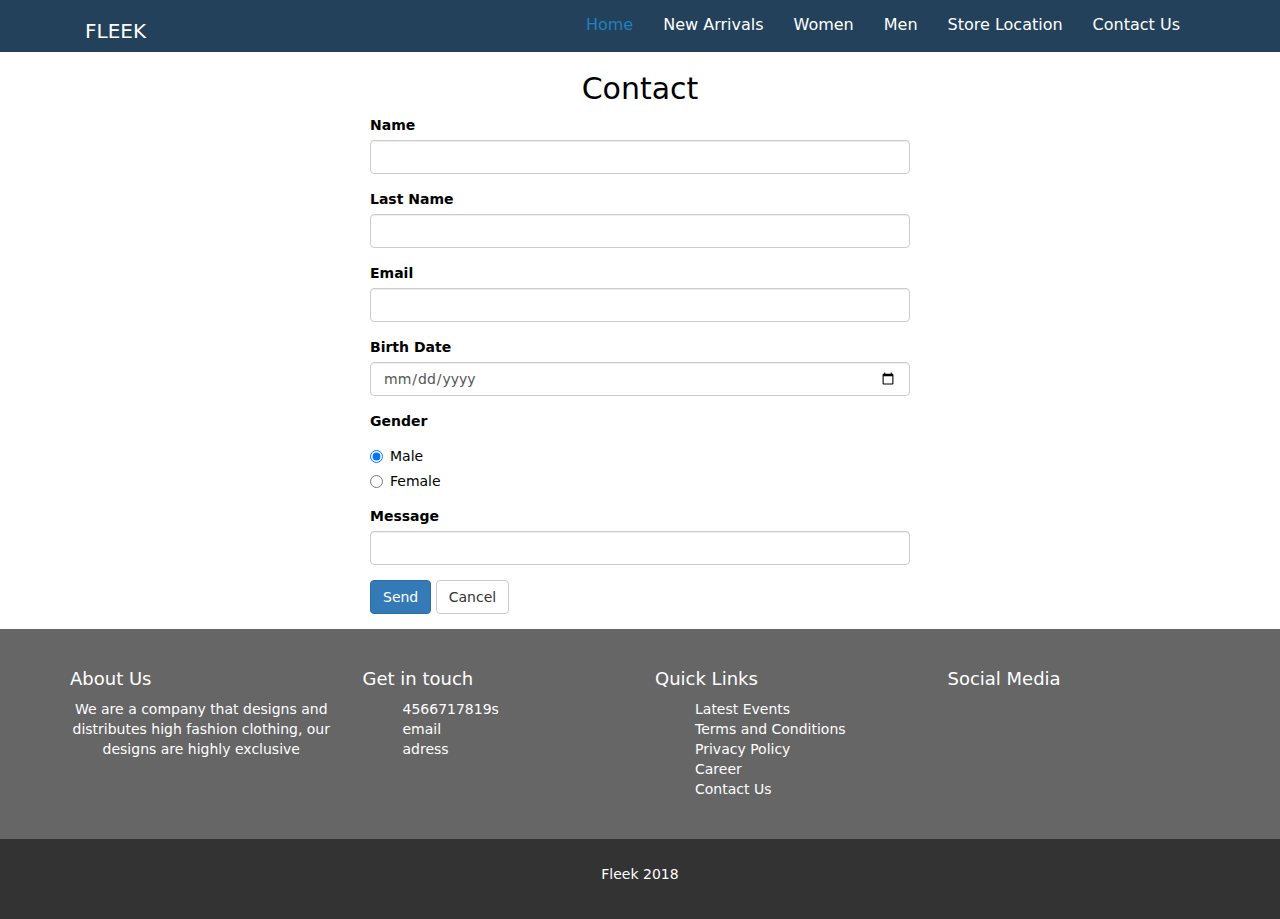
<file: formularios.html>
<!doctype html>
<html>
<head>
<meta charset="UTF-8">
<title>Formulario web</title>
<meta name="viewport" content="width=device-width, initial-scale=1.0">
<link href="css/bootstrap.min.css" rel="stylesheet">
<link href="css/bootstrap-custom.css" rel="stylesheet">
<link href="css/style.css" rel="stylesheet">
</head>
<body>
<header>
<div class="container">
	<nav class="navbar navbar-default">

              <div class="container-fluid">

                <!-- Brand and toggle get grouped for better mobile display -->

                <div class="navbar-header">

                  <button type="button" class="navbar-toggle collapsed" data-toggle="collapse" data-target="#nav" aria-expanded="false">

                    <span class="sr-only">Toggle navigation</span>

                    <span class="icon-bar"></span>

                    <span class="icon-bar"></span>

                    <span class="icon-bar"></span>

                  </button>

                  <h1 class="text-left colorblan">FLEEK</h1>

                </div>

            

                <!-- Collect the nav links, forms, and other content for toggling -->

                <div class="collapse navbar-collapse" id="nav">

                  <ul class="nav navbar-nav navbar-right">

                     <li class="active"><a href="index.html">Home</a></li>

                        <li><a href="new-arrivals.html">New Arrivals</a></li>

                        <li> <a href="women-clothes.html">Women</a></li>

                        <li><a href="men-clothes.html">Men</a></li>
					  
                      	  <li><a href="gMaps.html">Store Location</a></li>

                       <li><a href="formularios.html">Contact Us</a></li>

                  </ul>

                </div><!-- /.navbar-collapse -->

              </div><!-- /.container-fluid -->

            </nav>
	
</div>
</header>



<body>
<header>
	</header>
	<section id="formularios">
	<div class="container">
		<h2 class="text-center"> Contact </h2>
		<form method="get" name="form1" action="" class="col-md-6 col-md-offset-3">
		<div class="form-group">
			<label>Name</label>
		<input name="name" id="name" class="form-control" type="text"> 
			</div>
		
			
			<div class="form-group">
				<label>Last Name</label>
				<input name="last name" id="last name" class="form-control" type="text" required maxlength="40">
			</div>
			<div class="form-group">
				<label>Email</label>
				<input name="email" id="correo" class="form-control" type="email">
			</div>
			<div class="form-group">
				<label> Birth Date</label>
				<input name="birth date" id="birth date" class="form-control" type="date">
			</div>
			<div class="form-group">
				<label>Gender</label>
				<div class="radio">
				<label>
				<input  type="radio" name="gender" 
				id="male" value="M" checked>
				Male
					</label>
			</div>
			<div class="radio">
				<label>
				<input type="radio" name="gender" 
				id="female" value="F">
				Female
					</label>
			</div>
			</div>
			<div class="form-group">
				<label>Message</label>
				<input name="Message" id="Message" class="form-control" type="text">
				
			</div>
		
			
			<div class="form-group">
				<button type="submit" class="btn btn-primary">Send</button>
				<button type="reset" class="btn btn-default">Cancel </button>
			</div>
			
			
			
			
			
		</form>
		</div>
	</section>
<footer>

	<section id="sec-footer">
		<div class="container">
			
			<div class="row">
				
				<article class="col-md-3 col-sm-6 col-xs-12">
					<h4>About Us </h4>
					<p> We are a company that designs and distributes high fashion clothing, our designs are highly exclusive</p>
					
				</article>
				
				<article class="col-md-3 col-sm-6 col-xs-12">
					<h4>Get in touch </h4>
					<ul>
						<li>4566717819s</li>
						<li>email </li>
						<li>adress</li>
					</ul>
                    </article>
                    
                    <article class="col-md-3 col-sm-6 col-xs-12">
					<h4>Quick Links</h4>
					<ul>
						<li><a href="#">Latest Events</a></li>
						<li><a href="#">Terms and Conditions</a></li>
						<li><a href="#">Privacy Policy</a></li>
						<li><a href="#">Career</a></li>
						<li><a href="formularios.html">Contact Us</a></li>
					</ul>
				
				</article>
				
				<article class="col-md-3 col-sm-6 col-xs-12">
					<h4>Social Media</h4>
				</article>
	
				
			</div>
			
		</div>
	</section>
	
	<section id="sec-copy">
		<div class="container">
			<p>Fleek 2018 </p>
		</div>
	</section>

</footer>




	<script src="js/bootstrap.js"></script>
</body>
</html>
</file>
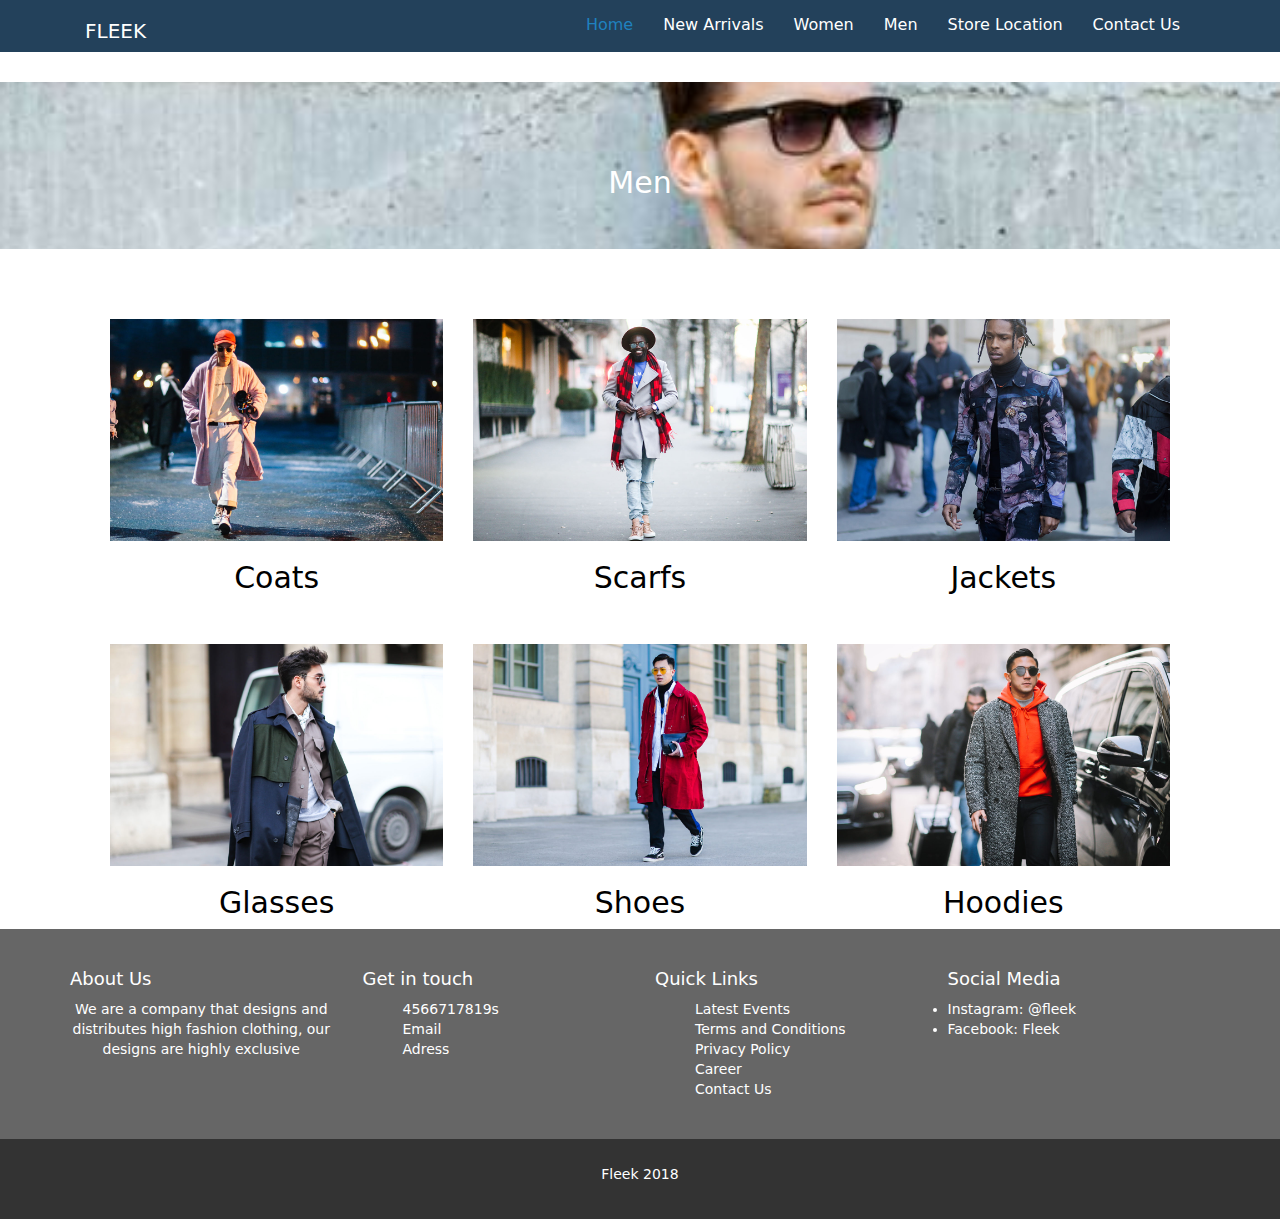
<file: men-clothes.html>
<!doctype html>
<html>
<head>
<meta charset="utf-8">
<title>men-clothes</title>
<meta name="viewport" content="width=device-width, initial-scale=1.0">
<link href="css/bootstrap.min.css" rel="stylesheet">
<link href="css/bootstrap-custom.css" rel="stylesheet">
<link href="https://use.fontawesome.com/releases/v5.0.8/css/all.css" rel="stylesheet">
<link href="css/style.css" rel="stylesheet">
<meta name="Description" content=" Sitio de moda y ropa">
<meta name="Keywords" content="moda,ropa, fashion, nuevo">
</head>

<body>
	
	<header>
<div class="container">
	<nav class="navbar navbar-default">

              <div class="container-fluid">

                <!-- Brand and toggle get grouped for better mobile display -->

                <div class="navbar-header">

                  <button type="button" class="navbar-toggle collapsed" data-toggle="collapse" data-target="#nav" aria-expanded="false">

                    <span class="sr-only">Toggle navigation</span>

                    <span class="icon-bar"></span>

                    <span class="icon-bar"></span>

                    <span class="icon-bar"></span>

                  </button>

                  <h1 class="text-left colorblan">FLEEK</h1>

                </div>

            

                <!-- Collect the nav links, forms, and other content for toggling -->

                <div class="collapse navbar-collapse" id="nav">

                  <ul class="nav navbar-nav navbar-right">

                     <li class="active"><a href="index.html">Home</a></li>

                        <li><a href="new-arrivals.html">New Arrivals</a></li>

                        <li> <a href="women-clothes.html">Women</a></li>

                        <li><a href="men-clothes.html">Men</a></li>
					  
                      	  <li><a href="gMaps.html">Store Location</a></li>

                       <li><a href="formularios.html">Contact Us</a></li>
                  </ul>

                </div><!-- /.navbar-collapse -->

              </div><!-- /.container-fluid -->

            </nav>
	</div>
	</header>
	
	   <section id="sec-menfashion">
<div class="container">
<div class="row">
<h2 class="text-center">Men </h2>
	
    
            </div>
		</div>
        </section>
	
	<section id="sec-ropamen1">
<div class="container">
<div class="row">
<div class="cuadros">
	<article class="col-md-4 col-sm-4 col-xs-12">
			
            <img src="img/men1.jpg" width="100%" class="center-block" alt="">  
               <h2>Coats</h2>
    </article>
                     
    <article class="col-md-4 col-sm-4 col-xs-12">
             <img src="img/men2.jpg" width="100%" class="center-block" alt=""> 
                <h2>Scarfs</h2>
    </article>
                     
    <article class="col-md-4 col-sm-4 col-xs-12">
              <img src="img/men3.jpg" width="100%" class="center-block" alt=""> 
				<h2>Jackets</h2>
    </article>
			</div>
            </div>
		</div>
        </section>
	
	<section id="sec-ropamen2">
<div class="container">
<div class="row">
<div class="cuadros">
	<article class="col-md-4 col-sm-4 col-xs-12">
			<img src="img/men4.jpg" width="100%" class="center-block" alt="">  
				<h2>Glasses</h2>
    </article>
                     
   	<article class="col-md-4 col-sm-4 col-xs-12">
             <img src="img/men5.jpg" width="100%" class="center-block" alt=""> 
                <h2>Shoes</h2>
    </article>
                     
    <article class="col-md-4 col-sm-4 col-xs-12">
              <img src="img/men6.jpg" width="100%" class="center-block" alt=""> 
                 <h2>Hoodies</h2>
    </article>
			</div>
            </div>
		</div>
        </section>
	
	       <footer>

	<section id="sec-footer">
		<div class="container">
			
			<div class="row">
				
				<article class="col-md-3 col-sm-6 col-xs-12">
					<h4>About Us </h4>
					<p> We are a company that designs and distributes high fashion clothing, our designs are highly exclusive</p>
				
				</article>
				
				<article class="col-md-3 col-sm-6 col-xs-12">
					<h4>Get in touch </h4>
					<ul>
						<li>4566717819s</li>
						<li>Email </li>
						<li>Adress</li>
					</ul>
                    </article>
                    
                    <article class="col-md-3 col-sm-6 col-xs-12">
					<h4>Quick Links</h4>
					<ul>
						<li><a href="#">Latest Events</a></li>
						<li><a href="#">Terms and Conditions</a></li>
						<li><a href="#">Privacy Policy</a></li>
						<li><a href="#">Career</a></li>
						<li><a href="formularios.html">Contact Us</a></li>
					</ul>
				
				</article>
				
				<article class="col-md-3 col-sm-6 col-xs-12">
					<h4>Social Media</h4>
					<li>Instagram: @fleek</li>
					<li>Facebook: Fleek</li>
				</article>
	
				
			</div>
			
		</div>
	</section>
	
	<section id="sec-copy">
		<div class="container">
			<p>Fleek 2018 </p>
		</div>
	</section>

</footer>




	<script src="js/jquery.min.js"></script>

	<script src="js/bootstrap.js"></script>

	
	
</body>
</html>
</file>
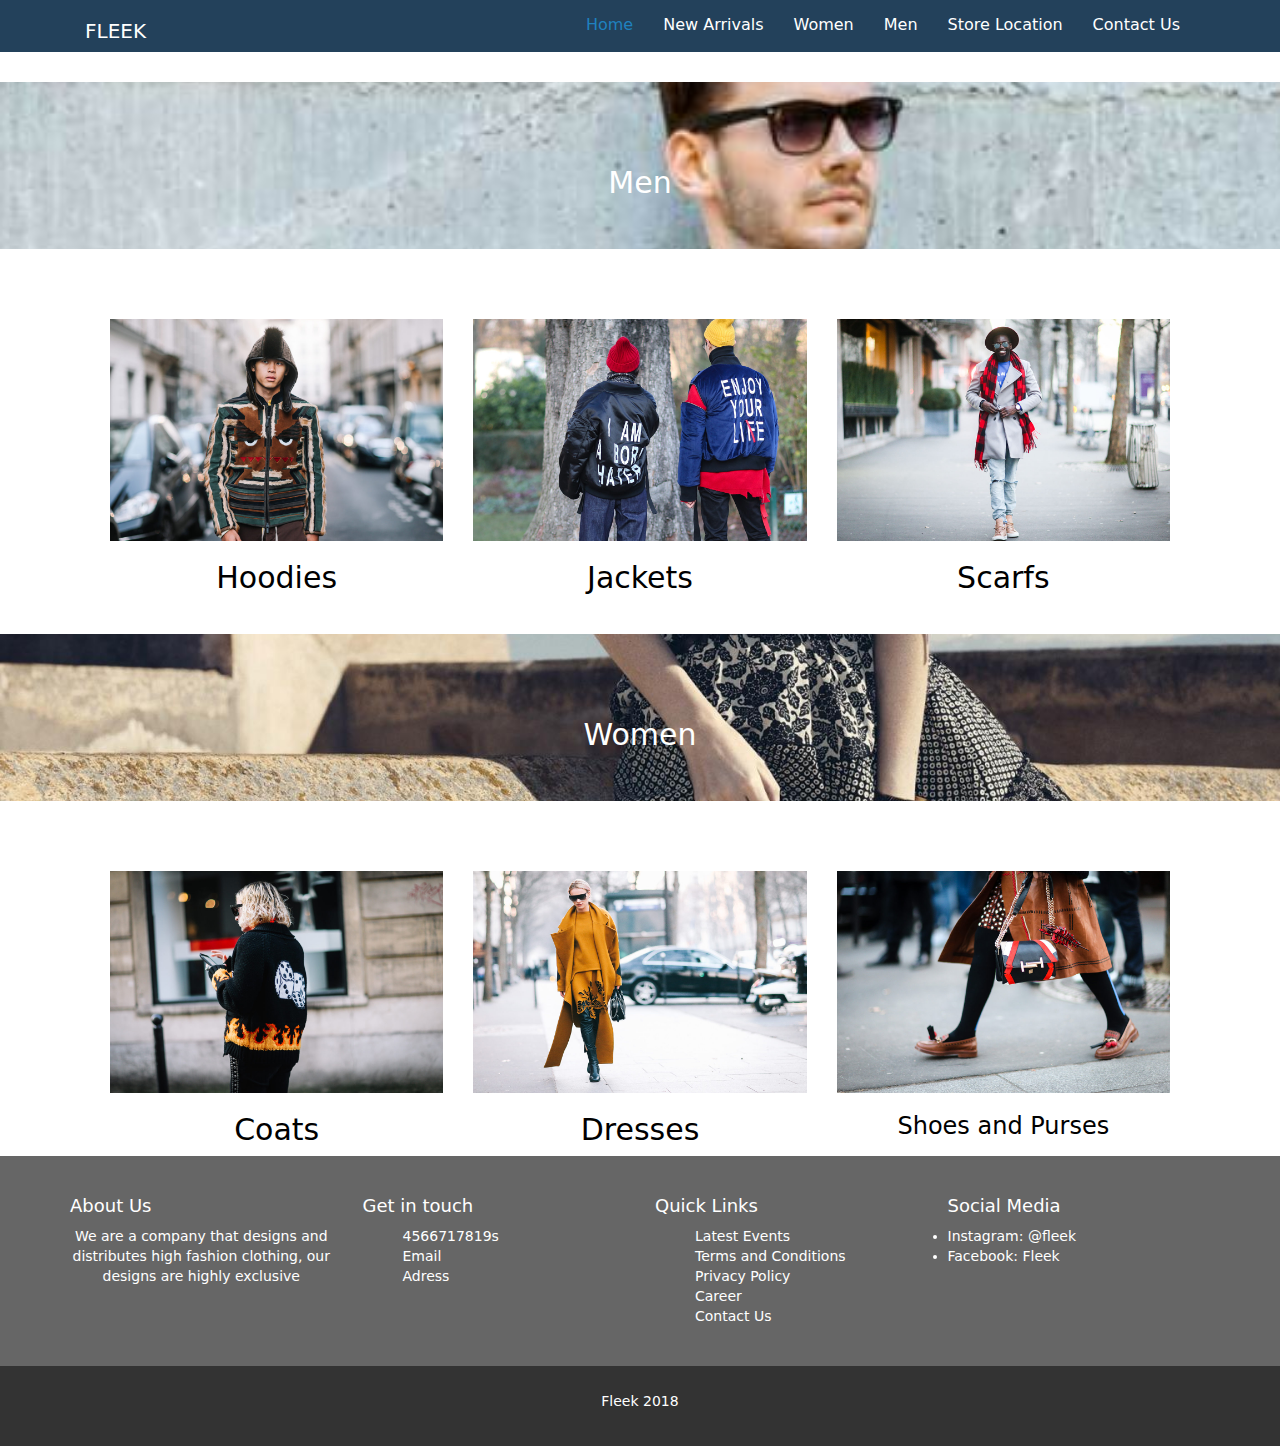
<file: new-arrivals.html>
<!doctype html>
<html>
<head>
<meta charset="UTF-8">
<title>Fleek tu estilo</title>
<meta name="viewport" content="width=device-width, initial-scale=1.0">
<link href="css/bootstrap.min.css" rel="stylesheet">
<link href="css/bootstrap-custom.css" rel="stylesheet">
<link href="css/style.css" rel="stylesheet">
<meta name="Description" content=" Sitio de moda y ropa">
<meta name="Keywords" content="moda,ropa, fashion, nuevo">
</head>

<body>
<header>
<div class="container">
	<nav class="navbar navbar-default">

              <div class="container-fluid">

                <!-- Brand and toggle get grouped for better mobile display -->

                <div class="navbar-header">

                  <button type="button" class="navbar-toggle collapsed" data-toggle="collapse" data-target="#nav" aria-expanded="false">

                    <span class="sr-only">Toggle navigation</span>

                    <span class="icon-bar"></span>

                    <span class="icon-bar"></span>

                    <span class="icon-bar"></span>

                  </button>

                  <h1 class="text-left colorblan">FLEEK</h1>

                </div>

            

                <!-- Collect the nav links, forms, and other content for toggling -->

                <div class="collapse navbar-collapse" id="nav">

                  <ul class="nav navbar-nav navbar-right">

                     <li class="active"><a href="index.html">Home</a></li>

                        <li><a href="new-arrivals.html">New Arrivals</a></li>

                        <li> <a href="women-clothes.html">Women</a></li>

                        <li><a href="men-clothes.html">Men</a></li>
					  
                      	  <li><a href="gMaps.html">Store Location</a></li>

                       <li><a href="formularios.html">Contact Us</a></li>

                  </ul>

                </div><!-- /.navbar-collapse -->

              </div><!-- /.container-fluid -->

            </nav>
            </div>
            </header>
            
            <section id="sec-nueve">
<div class="container">
<div class="row">
<h2 class="text-center">Men </h2>
	
    
            </div>
		</div>
        </section>
       
 <section id="sec-cinco">
<div class="container">
<div class="row">
<div class="cuadros">
<article class="col-md-4 col-sm-4 col-xs-12">
			
            <img src="img/arrival2.jpg" width="100%" class="center-block" alt="">  
                      
				<h2>Hoodies</h2>
                  
                     </article>
                     
                     <article class="col-md-4 col-sm-4 col-xs-12">
                     <img src="img/arrival5.jpg" width="100%" class="center-block" alt=""> 
                <h2>Jackets</h2>
             </article>
                     
                    <article class="col-md-4 col-sm-4 col-xs-12">
                    <img src="img/men2.jpg" width="100%" class="center-block" alt=""> 
                    <h2>Scarfs</h2>
          </article>
			</div>
            </div>
		</div>
        </section>
       
       <section id="sec-diez">
<div class="container">
<div class="row">
<h2 class="text-center">Women</h2>
	
    </div>
            </div>
		
        </section>
      

<div class="container">
<div class="row">
<div class="cuadros">
	<article class="col-md-4 col-sm-4 col-xs-12">
			
            <img src="img/arrival1.jpg" width="100%" class="center-block" alt="">  
                     <h2>Coats</h2>
	</article>
                     
       <article class="col-md-4 col-sm-4 col-xs-12">
                     <img src="img/arrival4.jpg" width="100%" class="center-block" alt=""> 
                <h2>Dresses</h2>
       </article>
                     
                    <article class="col-md-4 col-sm-4 col-xs-12">
                    <img src="img/arrival6.jpg" width="100%" class="center-block" alt=""> 
                    <h3>Shoes and Purses</h3>
             
                    
                      </article>
			</div>
            </div>
		 </div>
       <footer>

	<section id="sec-footer">
		<div class="container">
			
			<div class="row">
				
				<article class="col-md-3 col-sm-6 col-xs-12">
					<h4>About Us </h4>
					<p> We are a company that designs and distributes high fashion clothing, our designs are highly exclusive</p>
				
				</article>
				
				<article class="col-md-3 col-sm-6 col-xs-12">
					<h4>Get in touch </h4>
					<ul>
						<li>4566717819s</li>
						<li>Email </li>
						<li>Adress</li>
					</ul>
                    </article>
                    
                    <article class="col-md-3 col-sm-6 col-xs-12">
					<h4>Quick Links</h4>
					<ul>
						<li><a href="#">Latest Events</a></li>
						<li><a href="#">Terms and Conditions</a></li>
						<li><a href="#">Privacy Policy</a></li>
						<li><a href="#">Career</a></li>
						<li><a href="formularios.html">Contact Us</a></li>
					</ul>
				
				</article>
				
				<article class="col-md-3 col-sm-6 col-xs-12">
					<h4>Social Media</h4>
					<li>Instagram: @fleek</li>
					<li>Facebook: Fleek</li>
				</article>
	
				
			</div>
			
		</div>
	</section>
	
	<section id="sec-copy">
		<div class="container">
			<p>Fleek 2018 </p>
		</div>
	</section>

</footer>




	<script src="js/jquery.min.js"></script>

	<script src="js/bootstrap.js"></script>




</body>
</html>
</file>
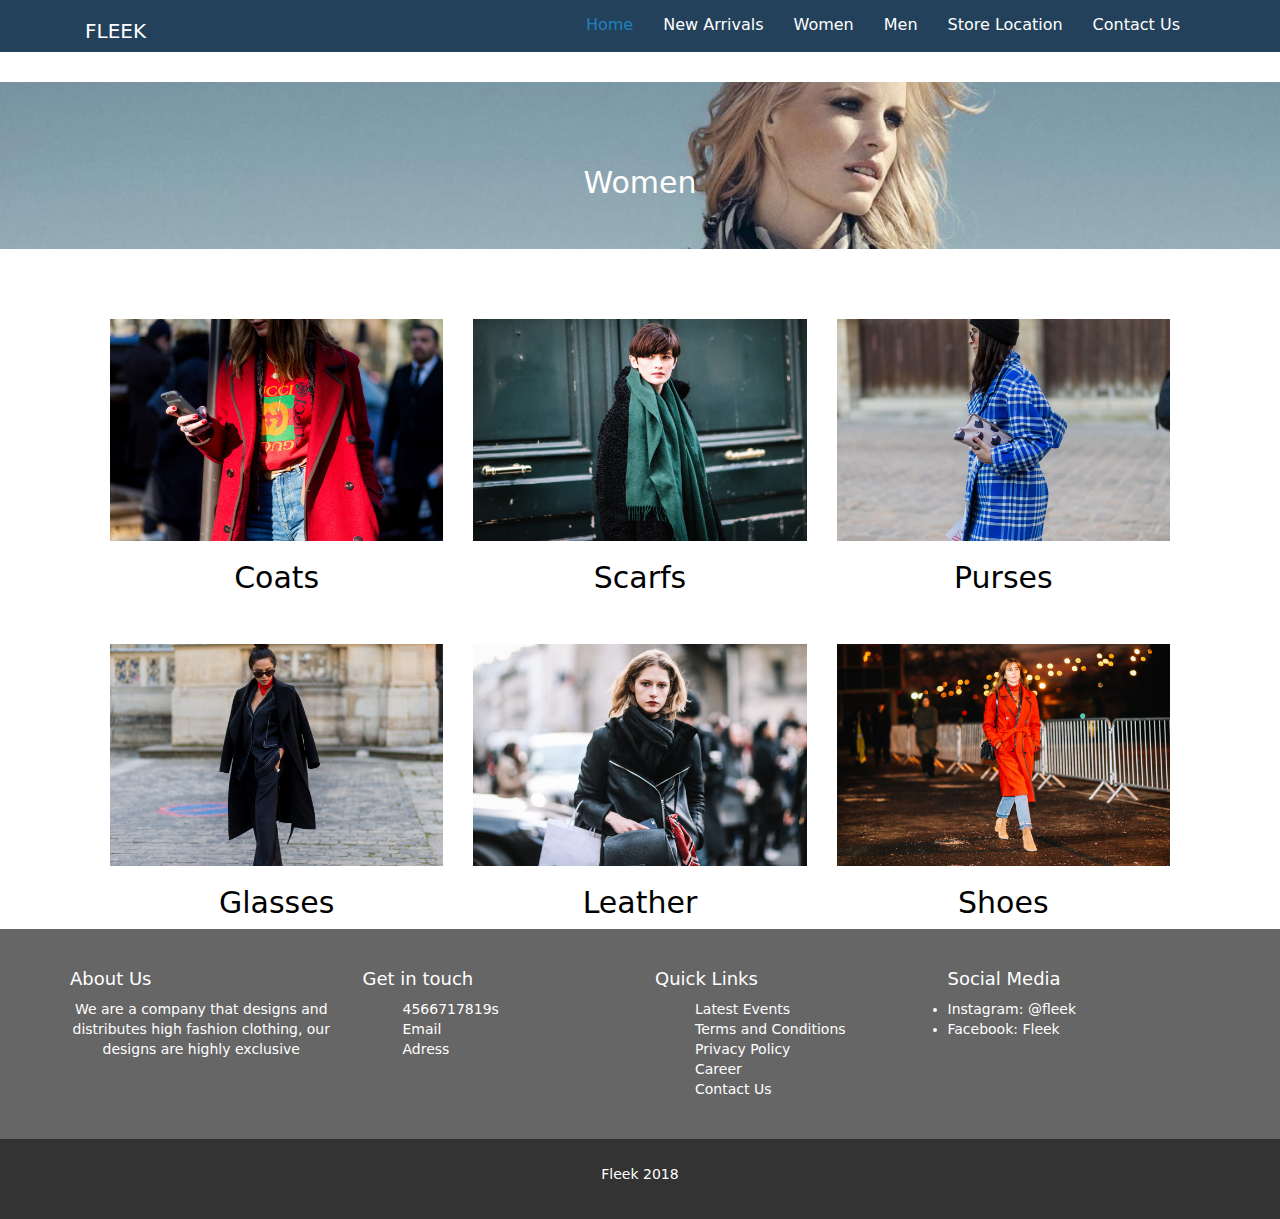
<file: women-clothes.html>
<!doctype html>
<html>
<head>
<meta charset="utf-8">
<title>women-clothes</title>
<meta name="viewport" content="width=device-width, initial-scale=1.0">
<link href="css/bootstrap.min.css" rel="stylesheet">
<link href="css/bootstrap-custom.css" rel="stylesheet">
<link href="https://use.fontawesome.com/releases/v5.0.8/css/all.css" rel="stylesheet">
<link href="css/style.css" rel="stylesheet">
<meta name="Description" content=" Sitio de moda y ropa">
<meta name="Keywords" content="moda,ropa, fashion, nuevo">
</head>

<body>
	
	<header>
<div class="container">
	<nav class="navbar navbar-default">

              <div class="container-fluid">

                <!-- Brand and toggle get grouped for better mobile display -->

                <div class="navbar-header">

                  <button type="button" class="navbar-toggle collapsed" data-toggle="collapse" data-target="#nav" aria-expanded="false">

                    <span class="sr-only">Toggle navigation</span>

                    <span class="icon-bar"></span>

                    <span class="icon-bar"></span>

                    <span class="icon-bar"></span>

                  </button>

                  <h1 class="text-left colorblan">FLEEK</h1>

                </div>

            

                <!-- Collect the nav links, forms, and other content for toggling -->

                <div class="collapse navbar-collapse" id="nav">

                  <ul class="nav navbar-nav navbar-right">

                    <li class="active"><a href="index.html">Home</a></li>

                        <li><a href="new-arrivals.html">New Arrivals</a></li>

                        <li> <a href="women-clothes.html">Women</a></li>

                        <li><a href="men-clothes.html">Men</a></li>
					  
                      	  <li><a href="gMaps.html">Store Location</a></li>

                       <li><a href="formularios.html">Contact Us</a></li>

                  </ul>

                </div><!-- /.navbar-collapse -->

              </div><!-- /.container-fluid -->

            </nav>
	</div>
	</header>
	
	   <section id="sec-womenfashion">
<div class="container">
<div class="row">
<h2 class="text-center">Women</h2>
	
    
            </div>
		</div>
        </section>
	
	<section id="sec-ropamen1">
<div class="container">
<div class="row">
<div class="cuadros">
	<article class="col-md-4 col-sm-4 col-xs-12">
			
            <img src="img/woman1.jpg" width="100%" class="center-block" alt="">  
               <h2>Coats</h2>
    </article>
                     
    <article class="col-md-4 col-sm-4 col-xs-12">
             <img src="img/woman2.jpg" width="100%" class="center-block" alt=""> 
                <h2>Scarfs</h2>
    </article>
                     
    <article class="col-md-4 col-sm-4 col-xs-12">
              <img src="img/woman3.jpg" width="100%" class="center-block" alt=""> 
				<h2>Purses</h2>
    </article>
			</div>
            </div>
		</div>
        </section>
	
	<section id="sec-ropamen2">
<div class="container">
<div class="row">
<div class="cuadros">
	<article class="col-md-4 col-sm-4 col-xs-12">
			<img src="img/woman4.jpg" width="100%" class="center-block" alt="">  
				<h2>Glasses</h2>
    </article>
                     
   	<article class="col-md-4 col-sm-4 col-xs-12">
             <img src="img/woman5.jpg" width="100%" class="center-block" alt=""> 
                <h2>Leather</h2>
    </article>
                     
    <article class="col-md-4 col-sm-4 col-xs-12">
              <img src="img/woman6.jpg" width="100%" class="center-block" alt=""> 
                 <h2>Shoes</h2>
    </article>
			</div>
            </div>
		</div>
        </section>
	
	       <footer>

	<section id="sec-footer">
		<div class="container">
			
			<div class="row">
				
				<article class="col-md-3 col-sm-6 col-xs-12">
					<h4>About Us </h4>
					<p> We are a company that designs and distributes high fashion clothing, our designs are highly exclusive</p>
				
				</article>
				
				<article class="col-md-3 col-sm-6 col-xs-12">
					<h4>Get in touch </h4>
					<ul>
						<li>4566717819s</li>
						<li>Email </li>
						<li>Adress</li>
					</ul>
                    </article>
                    
                    <article class="col-md-3 col-sm-6 col-xs-12">
					<h4>Quick Links</h4>
					<ul>
						<li><a href="#">Latest Events</a></li>
						<li><a href="#">Terms and Conditions</a></li>
						<li><a href="#">Privacy Policy</a></li>
						<li><a href="#">Career</a></li>
						<li><a href="formularios.html">Contact Us</a></li>
					</ul>
				
				</article>
				
				<article class="col-md-3 col-sm-6 col-xs-12">
					<h4>Social Media</h4>
					<li>Instagram: @fleek</li>
					<li>Facebook: Fleek</li>
				</article>
	
				
			</div>
			
		</div>
	</section>
	
	<section id="sec-copy">
		<div class="container">
			<p>Fleek 2018 </p>
		</div>
	</section>

</footer>




	<script src="js/jquery.min.js"></script>

	<script src="js/bootstrap.js"></script>

	
	
</body>
</html>
</file>
<file: css/style.css>
body{
	font-family: Segoe, "Segoe UI", "DejaVu Sans", "Trebuchet MS", Verdana, "sans-serif";
	font-size: 14px;
	color: #000;
}
header{
	background-color:#23415B;
	
}
header h1{ color:#666;
	font-size: 20px;	
}
#sec-primera {
	
}
#sec-nueve {background-image: url(../img/menfashiontop.jpg);
	background-repeat: no-repeat;
	background-position: center;
	background-size:cover;
	padding-top:5%;
	padding-bottom:40px;
	background-attachment:fixed;
	font-size:36px;
	color:#FFF;
	text-align:center;
	margin:30px 0px;
	
}

#sec-menfashion {background-image: url(../img/menfashiontop.jpg);
	background-repeat: no-repeat;
	background-position: center;
	background-size:cover;
	padding-top:5%;
	padding-bottom:40px;
	background-attachment:fixed;
	font-size:36px;
	color:#FFF;
	text-align:center;
	margin:30px 0px;
	
}

#sec-womenfashion {background-image: url(../img/womanfashiontop.jpg);
	background-repeat: no-repeat;
	background-position: center;
	background-size:cover;
	padding-top:5%;
	padding-bottom:40px;
	background-attachment:fixed;
	font-size:36px;
	color:#FFF;
	text-align:center;
	margin:30px 0px;
	
}

#sec-diez {background-image: url(../img/womanfashiontop.jpg);
	background-repeat: no-repeat;
	background-position: center;
	background-size:cover;
	padding-top:5%;
	padding-bottom:40px;
	background-attachment:fixed;
	font-size:36px;
	color:#FFF;
	text-align:center;
	margin:30px 0px;
	
}
.cuadros {
	text-align: center;
	padding: 40px;
	
}

.cuadros .fas {
	color:#23415B; 
}

#sec-uno {
	
}

.gallery {
	padding: 10px 10px 10px;
	margin-left:30px;
	margin-right:30px;
}
.personal {
	padding: 50px 10px 10px;
	margin-left:60px;
	margin-right:60px;
	
}
.personal p{color:#999;
text-align: center;
	
}
#sec-summer {
	background-color:#23415B;
	color:#FFF;
	padding:50px 0px;
	
}
#sec-esta {padding: 80px 10px 10px;
	margin-left:60px;
	margin-right:60px;
	text-align: center;
	
}
#sec-esta h1{
	color:#000;

}

#sec-esta p{
	color:#39F;

	
}


#sec-footer{
	background-color: #666;
	color: #FFFFFF;
	padding: 30px 0px;	
		
}

#sec-footer p {
	color:#FFF;
	font-size:14px;
	text-align:center;
	
}
#sec-footer ul{
	list-style: none;	
}
#sec-footer a{ color: #FFFFFF;
	text-decoration: none;
	
}

#sec-copy{
	
	background-color:#333;
	color: #FFF;
	padding: 25px 0px ;
	text-align: center;
}
	

.colorblan{ color:#FFFFFF;
	
}


#map{
	width: 100%;
	height:300px;
    
}
</file>
